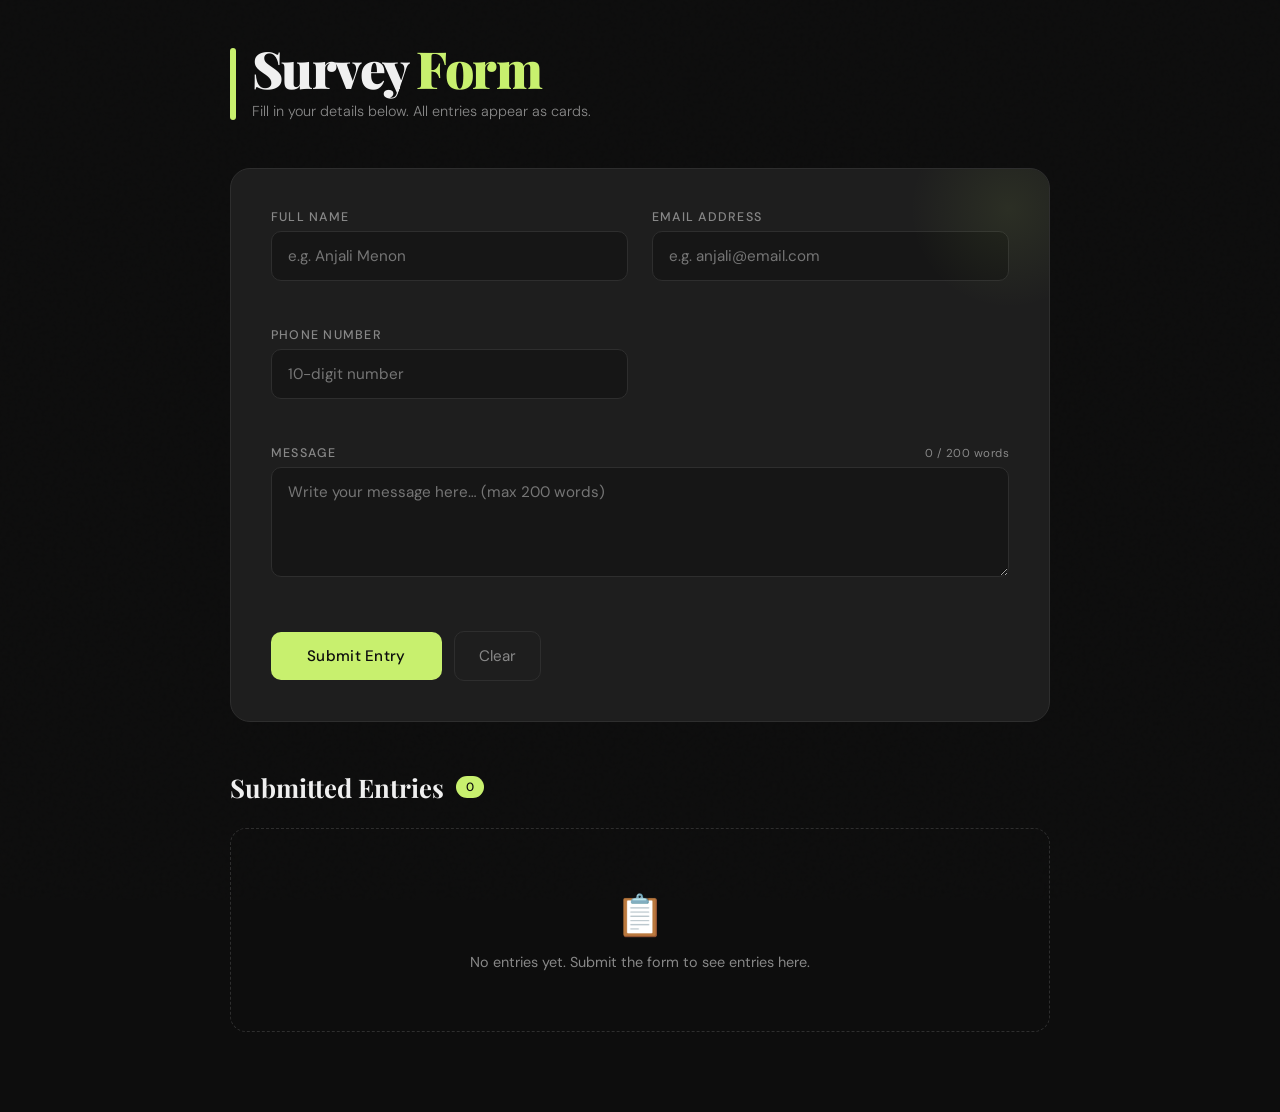
<file: index.html>
<!DOCTYPE html>
<html lang="en">
<head>
  <meta charset="UTF-8" />
  <meta name="viewport" content="width=device-width, initial-scale=1.0"/>
  <title>Survey Form</title>
  <link href="https://fonts.googleapis.com/css2?family=Playfair+Display:wght@700;900&family=DM+Sans:wght@300;400;500&display=swap" rel="stylesheet"/>
  <link rel="stylesheet" href="style.css"/>
</head>
<body>

  <!-- Toast Notification (top-left) -->
  <div class="toast" id="toast"></div>

  <div class="container">

    <!-- Header -->
    <header>
      <div class="header-accent"></div>
      <div>
        <h1>Survey <span>Form</span></h1>
        <p>Fill in your details below. All entries appear as cards.</p>
      </div>
    </header>

    <!-- Form -->
    <div class="form-card">
      <div class="form-grid">

        <div class="field">
          <label for="name">Full Name</label>
          <input type="text" id="name" placeholder="e.g. Anjali Menon"/>
          <span class="error-msg" id="err-name"></span>
        </div>

        <div class="field">
          <label for="email">Email Address</label>
          <input type="email" id="email" placeholder="e.g. anjali@email.com"/>
          <span class="error-msg" id="err-email"></span>
        </div>

        <div class="field">
          <label for="phone">Phone Number</label>
          <input type="tel" id="phone" placeholder="10-digit number" maxlength="10"/>
          <span class="error-msg" id="err-phone"></span>
        </div>

        <div class="field full">
          <label for="message">
            Message
            <span class="word-counter" id="word-counter">0 / 200 words</span>
          </label>
          <textarea id="message" placeholder="Write your message here… (max 200 words)"></textarea>
          <span class="error-msg" id="err-message"></span>
        </div>

      </div>

      <div class="btn-row">
        <button class="btn-submit" id="btn-submit">Submit Entry</button>
        <button class="btn-reset" id="btn-reset">Clear</button>
      </div>
    </div>

    <!-- Entries Section -->
    <div class="section-label">
      <h2>Submitted Entries</h2>
      <span class="badge" id="count-badge">0</span>
      <button class="clear-all-btn" id="clear-all-btn">🗑 Clear All</button>
    </div>

    <div id="empty-state" class="empty-state">
      <div class="icon">📋</div>
      <p>No entries yet. Submit the form to see entries here.</p>
    </div>

    <div id="entries-list"></div>

  </div>

  <script src="script.js"></script>
</body>
</html>
</file>
<file: style.css>
/* ── Reset & Variables ── */
*, *::before, *::after { box-sizing: border-box; margin: 0; padding: 0; }

:root {
  --bg:         #0d0d0d;
  --surface:    #161616;
  --card:       #1e1e1e;
  --border:     #2e2e2e;
  --accent:     #c8f06e;
  --accent-dim: #a3c855;
  --text:       #f0f0f0;
  --muted:      #888;
  --danger:     #ff6b6b;
  --warning:    #ffb347;
}

/* ── Base ── */
body {
  background: var(--bg);
  color: var(--text);
  font-family: 'DM Sans', sans-serif;
  min-height: 100vh;
  padding: 40px 20px 80px;
}

body::before {
  content: '';
  position: fixed;
  inset: 0;
  background-image: url("data:image/svg+xml,%3Csvg viewBox='0 0 256 256' xmlns='http://www.w3.org/2000/svg'%3E%3Cfilter id='noise'%3E%3CfeTurbulence type='fractalNoise' baseFrequency='0.9' numOctaves='4' stitchTiles='stitch'/%3E%3C/filter%3E%3Crect width='100%25' height='100%25' filter='url(%23noise)' opacity='0.04'/%3E%3C/svg%3E");
  pointer-events: none;
  z-index: 0;
  opacity: 0.4;
}

/* ── Toast — top-left ── */
.toast {
  position: fixed;
  top: 24px;
  left: 24px;
  background: var(--accent);
  color: #0d0d0d;
  padding: 12px 22px;
  border-radius: 10px;
  font-weight: 500;
  font-size: 0.9rem;
  opacity: 0;
  transform: translateY(-16px);
  transition: opacity 0.3s, transform 0.3s;
  pointer-events: none;
  z-index: 999;
  max-width: 320px;
  line-height: 1.4;
}

.toast.show {
  opacity: 1;
  transform: translateY(0);
}

.toast.error {
  background: var(--danger);
  color: #fff;
}

.toast.warning {
  background: var(--warning);
  color: #0d0d0d;
}

/* ── Container ── */
.container {
  max-width: 820px;
  margin: 0 auto;
  position: relative;
  z-index: 1;
}

/* ── Header ── */
header {
  margin-bottom: 48px;
  display: flex;
  align-items: flex-end;
  gap: 16px;
}

.header-accent {
  width: 6px;
  height: 72px;
  background: var(--accent);
  border-radius: 3px;
  flex-shrink: 0;
}

header h1 {
  font-family: 'Playfair Display', serif;
  font-size: clamp(2rem, 5vw, 3.2rem);
  font-weight: 900;
  line-height: 1.1;
  letter-spacing: -0.03em;
}

header h1 span { color: var(--accent); }

header p {
  color: var(--muted);
  font-size: 0.9rem;
  margin-top: 6px;
  font-weight: 300;
}

/* ── Form Card ── */
.form-card {
  background: var(--card);
  border: 1px solid var(--border);
  border-radius: 20px;
  padding: 40px;
  margin-bottom: 48px;
  position: relative;
  overflow: hidden;
}

.form-card::before {
  content: '';
  position: absolute;
  top: -60px;
  right: -60px;
  width: 200px;
  height: 200px;
  background: radial-gradient(circle, rgba(200,240,110,0.08) 0%, transparent 70%);
  pointer-events: none;
}

.form-grid {
  display: grid;
  grid-template-columns: 1fr 1fr;
  gap: 24px;
}

/* ── Fields ── */
.field {
  display: flex;
  flex-direction: column;
  gap: 6px;
}

.field.full { grid-column: 1 / -1; }

label {
  font-size: 0.78rem;
  font-weight: 500;
  letter-spacing: 0.1em;
  text-transform: uppercase;
  color: var(--muted);
  display: flex;
  justify-content: space-between;
  align-items: center;
}

.word-counter {
  font-size: 0.72rem;
  letter-spacing: 0.04em;
  color: var(--muted);
  text-transform: none;
  font-weight: 400;
  transition: color 0.2s;
}

.word-counter.near-limit  { color: var(--warning); }
.word-counter.at-limit    { color: var(--danger); }

input, textarea {
  background: var(--surface);
  border: 1px solid var(--border);
  border-radius: 10px;
  color: var(--text);
  font-family: 'DM Sans', sans-serif;
  font-size: 0.95rem;
  padding: 14px 16px;
  transition: border-color 0.2s, box-shadow 0.2s;
  outline: none;
  width: 100%;
}

input:focus, textarea:focus {
  border-color: var(--accent);
  box-shadow: 0 0 0 3px rgba(200,240,110,0.1);
}

input.invalid, textarea.invalid {
  border-color: var(--danger);
  box-shadow: 0 0 0 3px rgba(255,107,107,0.1);
}

textarea {
  resize: vertical;
  min-height: 110px;
}

/* Error messages */
.error-msg {
  font-size: 0.76rem;
  color: var(--danger);
  min-height: 16px;
  display: block;
}

/* ── Buttons ── */
.btn-row {
  margin-top: 32px;
  display: flex;
  gap: 12px;
  align-items: center;
}

.btn-submit {
  background: var(--accent);
  color: #0d0d0d;
  border: none;
  border-radius: 10px;
  padding: 14px 36px;
  font-family: 'DM Sans', sans-serif;
  font-size: 0.95rem;
  font-weight: 500;
  cursor: pointer;
  letter-spacing: 0.02em;
  transition: background 0.2s, transform 0.15s;
}

.btn-submit:hover  { background: var(--accent-dim); transform: translateY(-1px); }
.btn-submit:active { transform: translateY(0); }

.btn-reset {
  background: transparent;
  color: var(--muted);
  border: 1px solid var(--border);
  border-radius: 10px;
  padding: 14px 24px;
  font-family: 'DM Sans', sans-serif;
  font-size: 0.95rem;
  cursor: pointer;
  transition: color 0.2s, border-color 0.2s;
}

.btn-reset:hover { color: var(--text); border-color: #555; }

/* ── Entries Section ── */
.section-label {
  display: flex;
  align-items: center;
  gap: 12px;
  margin-bottom: 24px;
}

.section-label h2 {
  font-family: 'Playfair Display', serif;
  font-size: 1.6rem;
  font-weight: 700;
}

.badge {
  background: var(--accent);
  color: #0d0d0d;
  font-size: 0.75rem;
  font-weight: 500;
  padding: 3px 10px;
  border-radius: 999px;
}

.empty-state {
  text-align: center;
  padding: 60px 20px;
  color: var(--muted);
  border: 1px dashed var(--border);
  border-radius: 16px;
}

.empty-state .icon { font-size: 2.5rem; margin-bottom: 12px; }
.empty-state p { font-size: 0.9rem; }

/* ── Entry Cards ── */
#entries-list {
  display: flex;
  flex-direction: column;
  gap: 16px;
}

.entry-card {
  background: var(--card);
  border: 1px solid var(--border);
  border-radius: 16px;
  padding: 24px 28px;
  position: relative;
  animation: slideIn 0.35s ease both;
}

@keyframes slideIn {
  from { opacity: 0; transform: translateY(12px); }
  to   { opacity: 1; transform: translateY(0); }
}

.entry-header {
  display: flex;
  align-items: center;
  justify-content: space-between;
  margin-bottom: 16px;
}

.entry-name {
  font-family: 'Playfair Display', serif;
  font-size: 1.15rem;
  font-weight: 700;
}

.entry-num {
  font-size: 0.75rem;
  color: var(--muted);
  background: var(--surface);
  border: 1px solid var(--border);
  padding: 3px 10px;
  border-radius: 999px;
}

.entry-meta {
  display: flex;
  flex-wrap: wrap;
  gap: 16px;
  margin-bottom: 14px;
}

.meta-item {
  display: flex;
  align-items: center;
  gap: 6px;
  font-size: 0.85rem;
  color: var(--muted);
}

.meta-item span { color: var(--text); }

.entry-message {
  background: var(--surface);
  border-left: 3px solid var(--accent);
  border-radius: 0 8px 8px 0;
  padding: 12px 16px;
  font-size: 0.88rem;
  color: #ccc;
  line-height: 1.6;
  word-break: break-word;
}

.entry-message .truncated { color: var(--muted); font-style: italic; }

.delete-btn {
  position: absolute;
  top: 18px;
  right: 20px;
  background: none;
  border: none;
  color: var(--muted);
  font-size: 1rem;
  cursor: pointer;
  padding: 4px;
  border-radius: 6px;
  transition: color 0.2s, background 0.2s;
  line-height: 1;
}

.delete-btn:hover { color: var(--danger); background: rgba(255,107,107,0.1); }

.clear-all-btn {
  background: none;
  border: 1px solid #3a1a1a;
  color: var(--danger);
  border-radius: 8px;
  padding: 6px 16px;
  font-family: 'DM Sans', sans-serif;
  font-size: 0.8rem;
  cursor: pointer;
  transition: background 0.2s;
  margin-left: auto;
  display: none;
}

.clear-all-btn:hover  { background: rgba(255,107,107,0.1); }
.clear-all-btn.visible { display: inline-block; }

/* ── Email simulation modal ── */
.email-modal-overlay {
  position: fixed;
  inset: 0;
  background: rgba(0,0,0,0.7);
  z-index: 500;
  display: flex;
  align-items: center;
  justify-content: center;
  animation: fadeIn 0.2s ease;
}

@keyframes fadeIn { from { opacity: 0; } to { opacity: 1; } }

.email-modal {
  background: var(--card);
  border: 1px solid var(--border);
  border-radius: 20px;
  padding: 36px 40px;
  max-width: 480px;
  width: 90%;
  position: relative;
  animation: popIn 0.25s ease;
}

@keyframes popIn {
  from { transform: scale(0.92); opacity: 0; }
  to   { transform: scale(1);    opacity: 1; }
}

.email-modal .modal-icon { font-size: 2.4rem; margin-bottom: 14px; }
.email-modal h3 {
  font-family: 'Playfair Display', serif;
  font-size: 1.3rem;
  margin-bottom: 10px;
}

.email-modal .to-line {
  font-size: 0.8rem;
  color: var(--muted);
  margin-bottom: 16px;
}

.email-modal .to-line span { color: var(--accent); }

.email-modal .email-body {
  background: var(--surface);
  border: 1px solid var(--border);
  border-radius: 10px;
  padding: 16px;
  font-size: 0.9rem;
  line-height: 1.7;
  color: #ddd;
  margin-bottom: 24px;
}

.email-modal .btn-close-modal {
  background: var(--accent);
  color: #0d0d0d;
  border: none;
  border-radius: 10px;
  padding: 12px 30px;
  font-family: 'DM Sans', sans-serif;
  font-size: 0.9rem;
  font-weight: 500;
  cursor: pointer;
  transition: background 0.2s;
}

.email-modal .btn-close-modal:hover { background: var(--accent-dim); }

/* ── Responsive ── */
@media (max-width: 600px) {
  .form-grid  { grid-template-columns: 1fr; }
  .form-card  { padding: 24px; }
  .entry-card { padding: 18px 20px; }
  .email-modal { padding: 28px 24px; }
}
</file>
